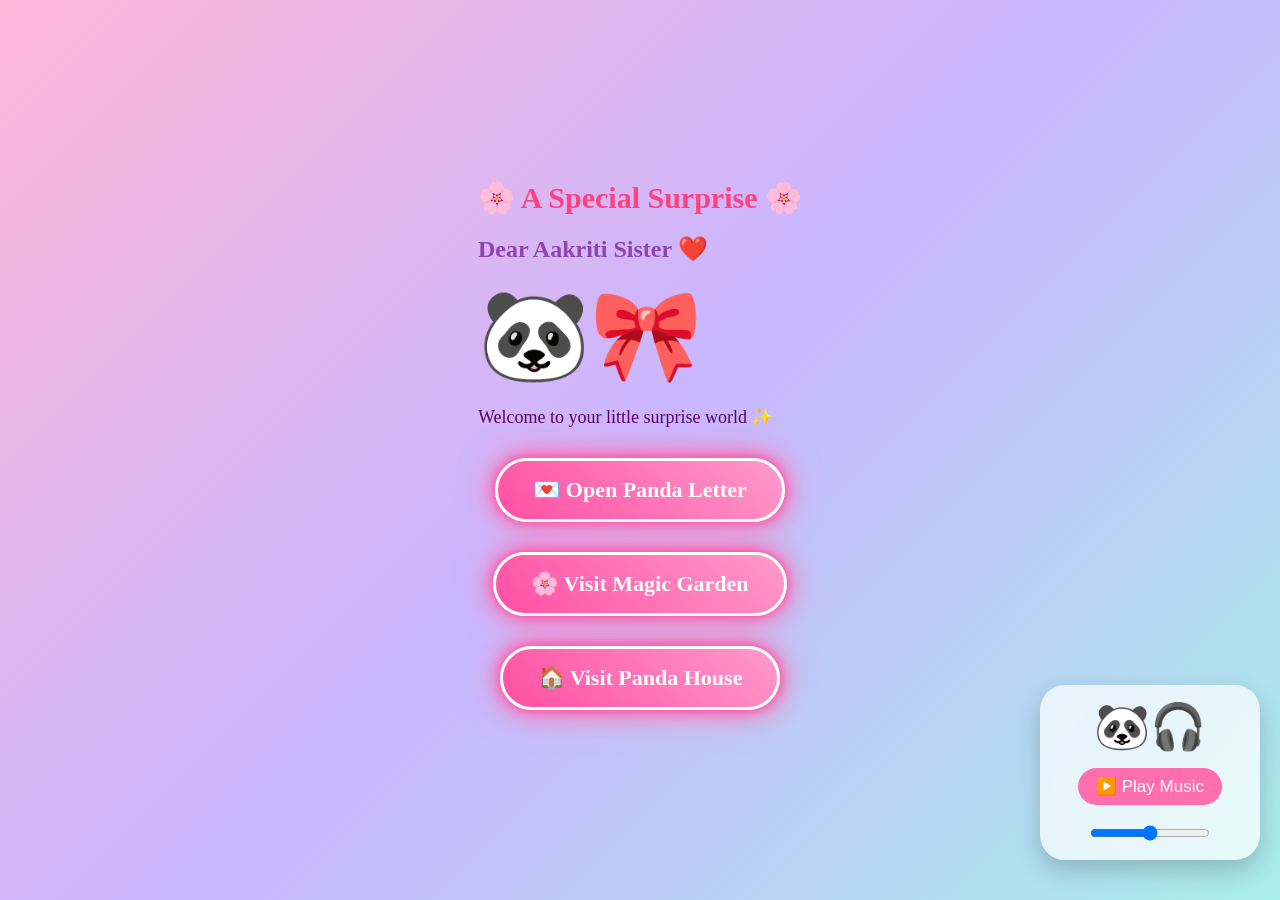
<file: index.html>
<!DOCTYPE html>
<html>

<head>

<meta charset="UTF-8">

<meta name="viewport" content="width=device-width, initial-scale=1.0">

<title>Aakriti Sister Surprise 🐼💖</title>

<link rel="stylesheet" href="style.css">

</head>


<body>


<div class="container">


<h1>
🌸 A Special Surprise 🌸
</h1>


<h2>
Dear Aakriti Sister ❤️
</h2>


<div class="panda">
🐼🎀
</div>


<p>
Welcome to your little surprise world ✨
</p>


<!-- Panda Music Player -->

<div class="panda-player">

    <div class="music-panda" id="panda">
        🐼🎧
    </div>

    <button onclick="toggleMusic()" id="musicBtn">
        ▶️ Play Music
    </button>

    <br><br>

    <input 
    type="range"
    id="volume"
    min="0"
    max="1"
    step="0.1"
    value="0.5">


    <audio id="music" loop>

        <source src="music/song.wav" type="audio/wav">

    </audio>


</div>



<!-- Open Letter Button -->

<a href="letter.html" class="open-letter-btn">

💌 Open Panda Letter

</a>



<!-- Extra pages -->

<a href="garden.html" class="open-letter-btn">

🌸 Visit Magic Garden

</a>



<a href="panda-house.html" class="open-letter-btn">

🏠 Visit Panda House

</a>



</div>



<script src="script.js"></script>


</body>

</html>
</file>
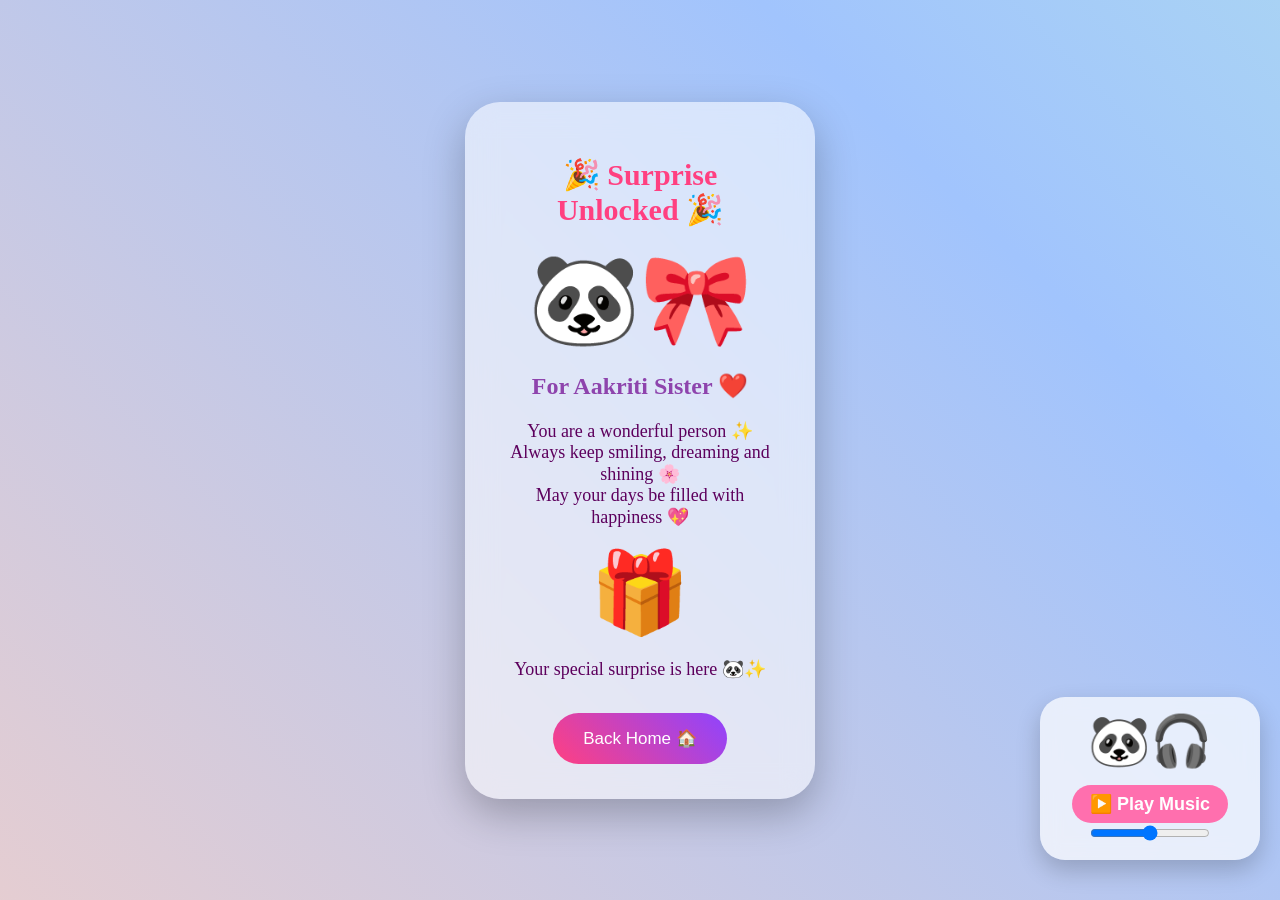
<file: final.html>
<!DOCTYPE html>
<html>

<head>
<meta charset="UTF-8">
<title>Final Surprise 🌈</title>
<link rel="stylesheet" href="style.css">
</head>

<body>

<div class="rainbow-bg"></div>

<div class="card final-card">

<h1>🎉 Surprise Unlocked 🎉</h1>

<div class="celebrate-panda">
🐼🎀
</div>

<h2>
For Aakriti Sister ❤️
</h2>

<p class="final-message">
You are a wonderful person ✨<br>
Always keep smiling, dreaming and shining 🌸<br>
May your days be filled with happiness 💖
</p>

<div class="gift-animation">
🎁
</div>

<p>
Your special surprise is here 🐼✨
</p>

<button onclick="location.href='index.html'">
Back Home 🏠
</button>

</div>
<div class="panda-player">

<div class="panda-face" id="panda">
🐼🎧
</div>

<button onclick="playMusic()" id="musicText">
▶️ Play Music
</button>

<input 
type="range" 
id="volume"
min="0"
max="1"
step="0.1"
value="0.5">

<audio id="bgMusic" loop>
    <source src="music/song.wav" type="audio/wav">
</audio>

</div>

<script src="script.js"></script>
</body>
</html>
</file>
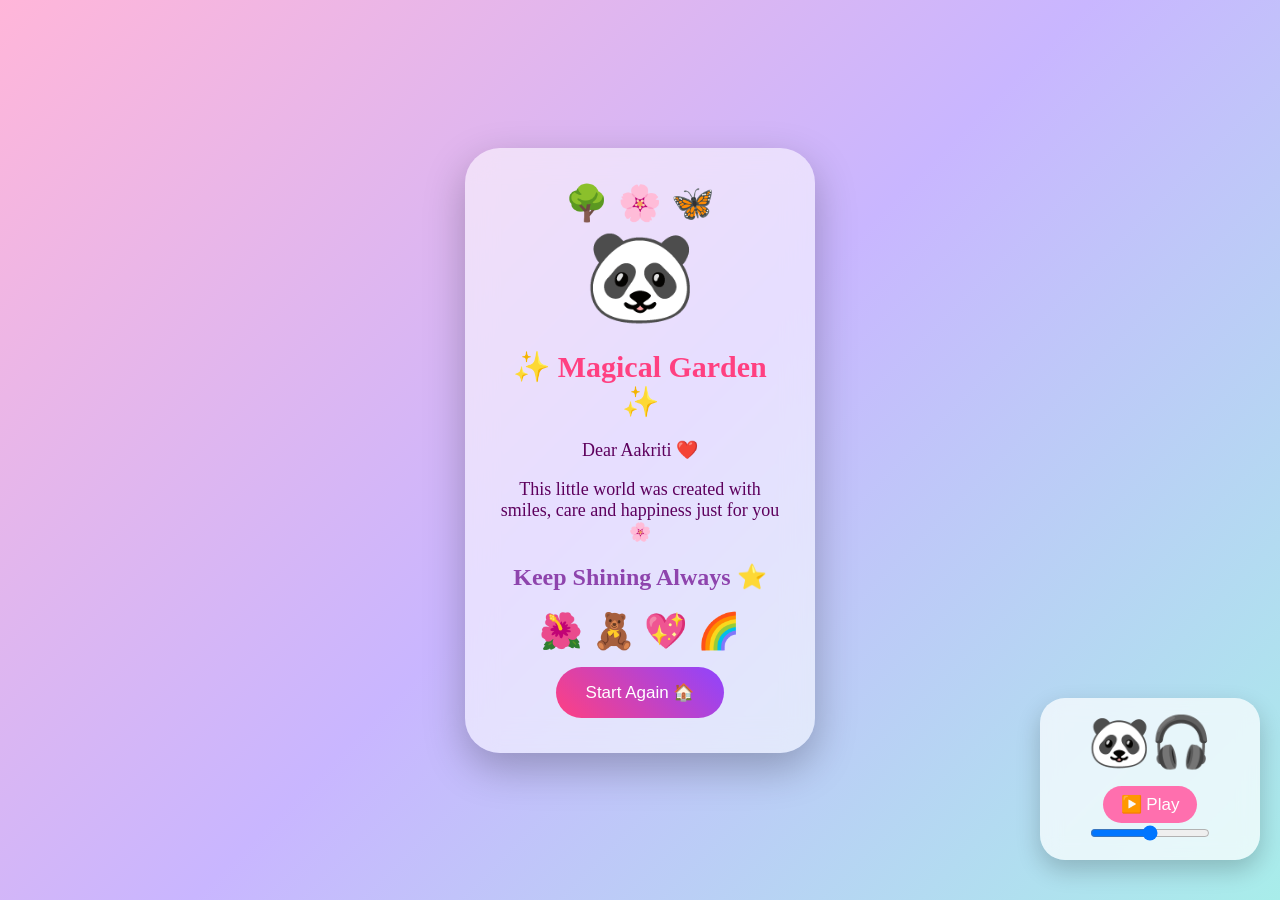
<file: garden.html>
<!DOCTYPE html>
<html>

<head>
<meta charset="UTF-8">
<title>Magic Garden 🌸</title>
<link rel="stylesheet" href="style.css">
</head>

<body>

<div class="card garden-card">

<div class="garden-items">
🌳 🌸 🦋
</div>

<div class="panda-garden">
🐼
</div>

<h1>
✨ Magical Garden ✨
</h1>

<p>
Dear Aakriti ❤️
</p>

<p>
This little world was created with smiles,
care and happiness just for you 🌸
</p>

<h2>
Keep Shining Always ⭐
</h2>

<div class="garden-items">
🌺 🧸 💖 🌈
</div>

<button onclick="location.href='index.html'">
Start Again 🏠
</button>

</div>
<div class="panda-player">

<div class="panda-face" id="panda">
🐼🎧
</div>

<button onclick="toggleMusic()" id="musicBtn">
▶️ Play
</button>

<input 
type="range" 
id="volume"
min="0"
max="1"
step="0.1"
value="0.5">

<audio id="music" loop>
<source src="music/song.wav" type="audio/wav">
</audio>

</div>

<script src="script.js"></script>
</body>

</html>
</file>
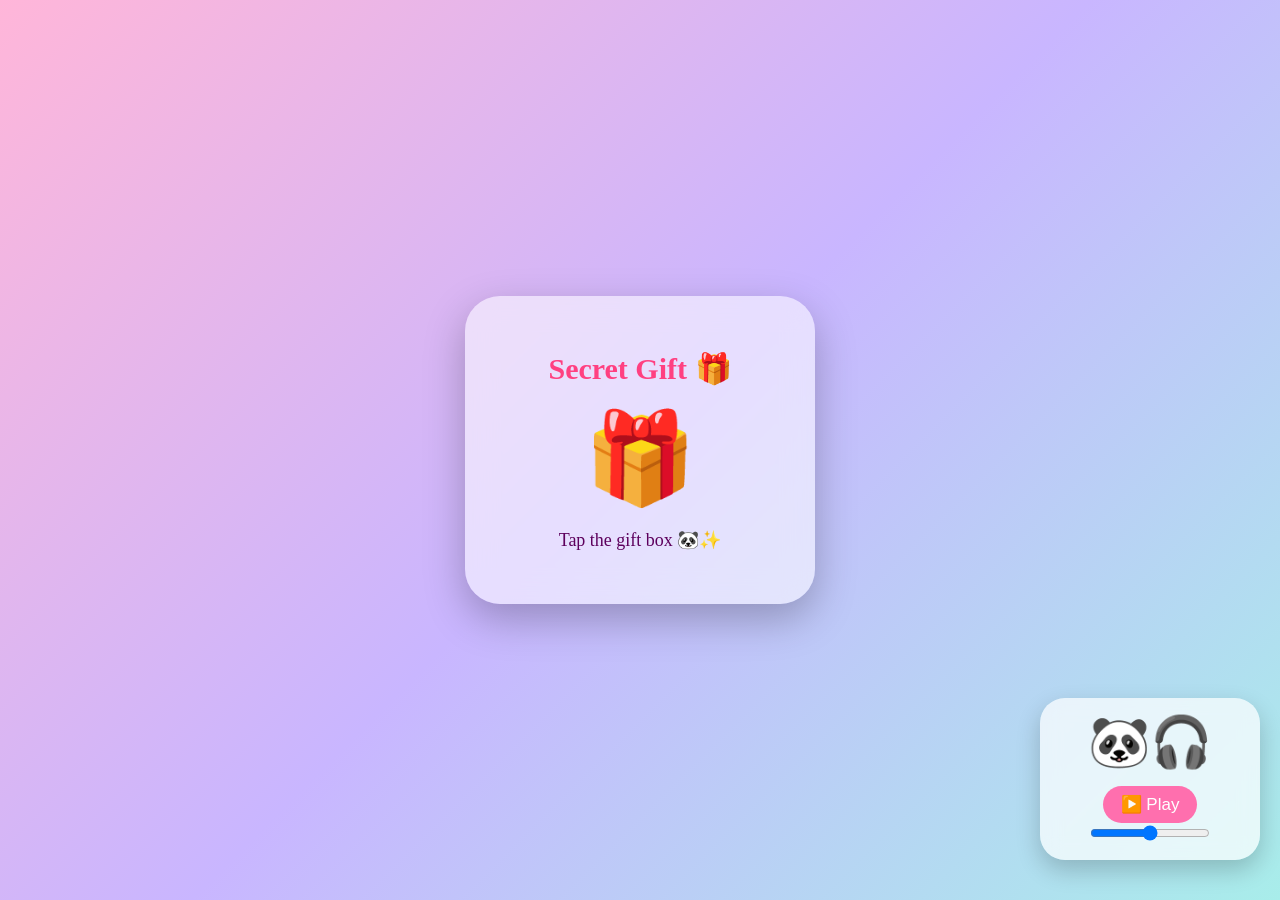
<file: gift.html>
<!DOCTYPE html>
<html>

<head>
<meta charset="UTF-8">
<title>Secret Gift 🎁</title>
<link rel="stylesheet" href="style.css">
</head>

<body>

<div class="card">

<h1>Secret Gift 🎁</h1>

<div class="gift-box" onclick="openGift()">
🎁
</div>

<p id="giftText">
Tap the gift box 🐼✨
</p>

</div>

<script>

function openGift(){

let box = document.querySelector(".gift-box");

box.innerHTML="🎉💖";

document.getElementById("giftText").innerHTML =
"Surprise! A special gift for Aakriti Sister 🌸🐼";

}

</script>
<div class="panda-player">

<div class="panda-face" id="panda">
🐼🎧
</div>

<button onclick="toggleMusic()" id="musicBtn">
▶️ Play
</button>

<input 
type="range" 
id="volume"
min="0"
max="1"
step="0.1"
value="0.5">

<audio id="music" loop>
<source src="music/song.wav" type="audio/wav">
</audio>

</div>

<script src="script.js"></script>
</body>

</html>
</file>
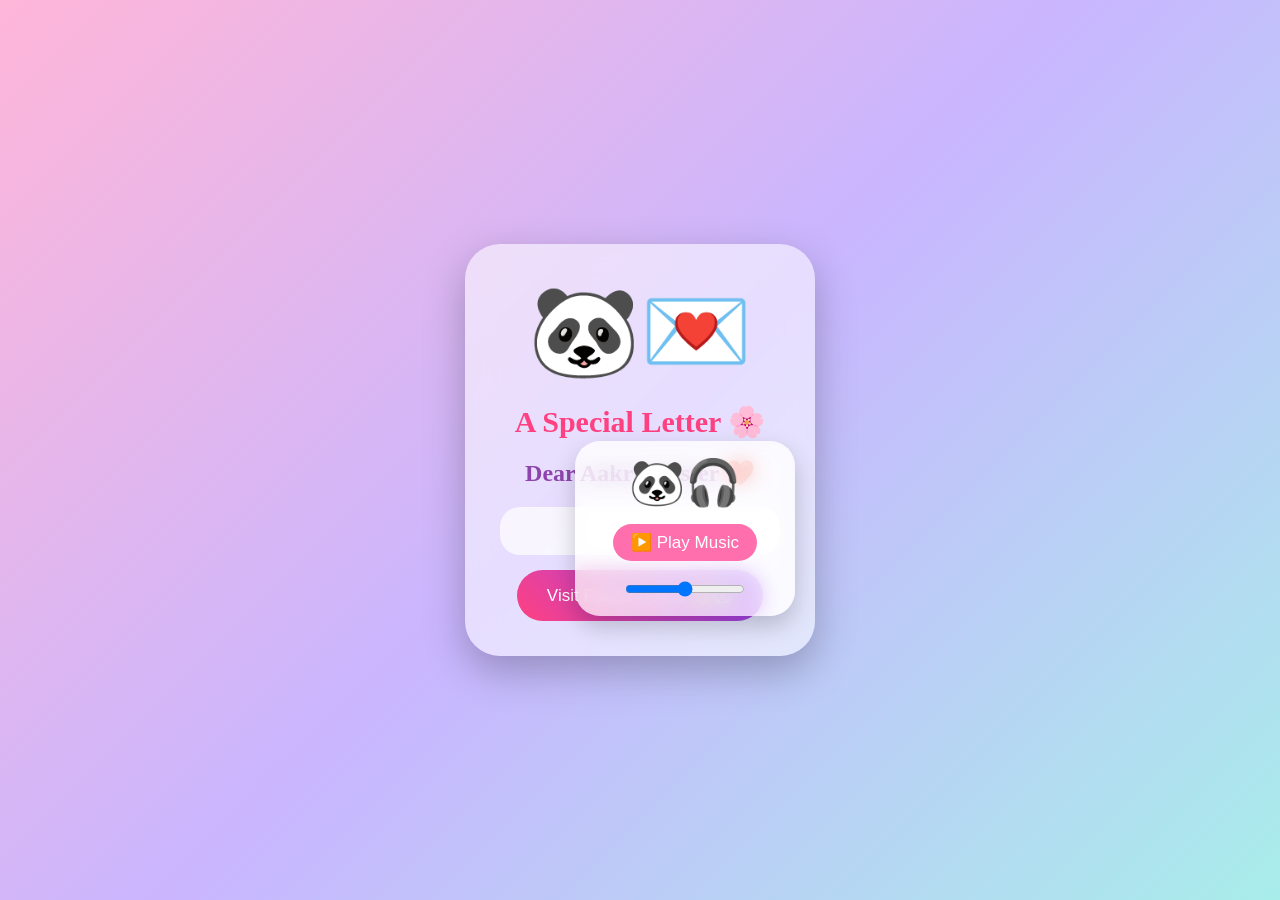
<file: letter.html>
<!DOCTYPE html>
<html>

<head>
<meta charset="UTF-8">
<title>Aakriti Sister ❤️</title>
<link rel="stylesheet" href="style.css">
</head>

<body>

<div class="card letter-card">

<div class="panda-letter">
🐼💌
</div>

<h1>
A Special Letter 🌸
</h1>

<h2>
Dear Aakriti Sister ❤️
</h2>

<div class="letter">
    <p id="typing"></p>
</div>

<button onclick="location.href='panda-house.html'">
Visit Panda House 🏠🐼
</button>

<div class="panda-player">

    <div class="music-panda" id="panda">
        🐼🎧
    </div>

    <button onclick="toggleMusic()" id="musicBtn">
        ▶️ Play Music
    </button>

    <br><br>

    <input
    type="range"
    id="volume"
    min="0"
    max="1"
    step="0.1"
    value="0.5">

    <audio id="music" loop>
        <source src="music/song.wav" type="audio/wav">
    </audio>

</div>

<script src="script.js"></script>

</body>
</html>
</file>
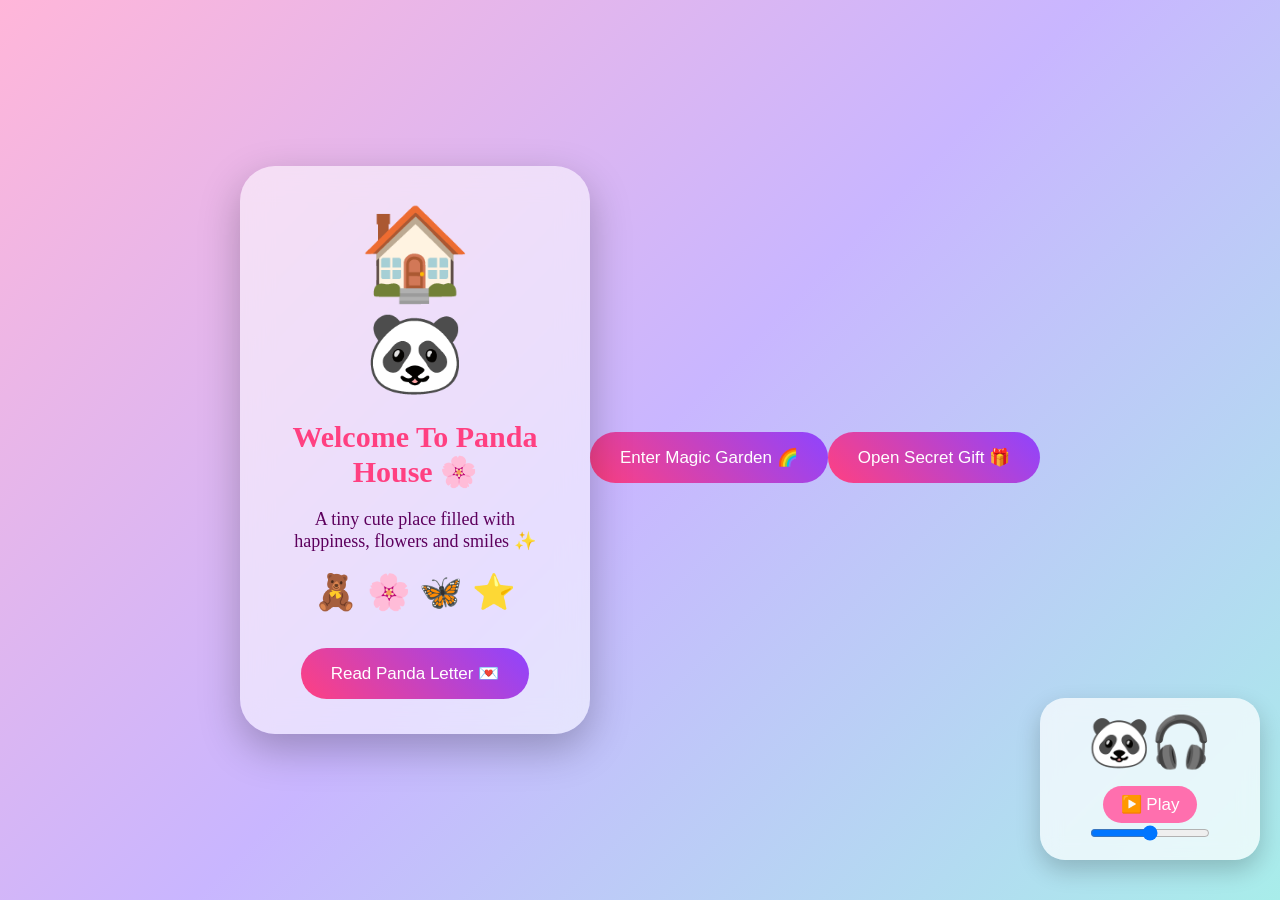
<file: panda-house.html>
<!DOCTYPE html>
<html>

<head>
<meta charset="UTF-8">
<title>Panda House 🐼</title>
<link rel="stylesheet" href="style.css">
</head>

<body>

<div class="card house-card">

<div class="house">
🏠
</div>

<div class="panda-house">
🐼
</div>

<h1>
Welcome To Panda House 🌸
</h1>

<p>
A tiny cute place filled with happiness,
flowers and smiles ✨
</p>

<div class="toys">
🧸 🌸 🦋 ⭐
</div>

<button onclick="location.href='letter.html'">
Read Panda Letter 💌
</button>

</div>
<div class="panda-player">

<div class="panda-face" id="panda">
🐼🎧
</div>

<button onclick="toggleMusic()" id="musicBtn">
▶️ Play
</button>

<input 
type="range" 
id="volume"
min="0"
max="1"
step="0.1"
value="0.5">

<audio id="music" loop>
<source src="music/song.wav" type="audio/wav">
</audio>

</div>

<script src="script.js"></script>
</body>
</html>
<button onclick="location.href='garden.html'">
Enter Magic Garden 🌈
</button>
<button onclick="location.href='gift.html'">
Open Secret Gift 🎁
</button>
</file>
<file: style.css>
* {
    box-sizing: border-box;
}

body {
    min-height: 100vh;
    margin: 0;
    display: flex;
    justify-content: center;
    align-items: center;
    background: linear-gradient(135deg, #ffb6d9, #c9b6ff, #a8edea);
    font-family: "Comic Sans MS", cursive;
    overflow: hidden;
}

.card {
    width: 350px;
    padding: 35px;
    text-align: center;
    background: rgba(255,255,255,0.55);
    border-radius: 35px;
    box-shadow: 0 15px 40px rgba(0,0,0,0.25);
    backdrop-filter: blur(15px);
    animation: appear 1.5s ease;
}

.panda {
    font-size: 90px;
    animation: pandaMove 2s infinite;
}

.toy {
    font-size: 50px;
    animation: bounce 1.5s infinite;
}

h1 {
    color: #ff4081;
    font-size: 30px;
}

h2 {
    color: #8e44ad;
}

p {
    color: #5d005d;
    font-size: 18px;
}

.gift {
    font-size: 70px;
    cursor: pointer;
    animation: shake 2s infinite;
}

button {
    margin-top: 15px;
    padding: 15px 30px;
    border: none;
    border-radius: 50px;
    color: white;
    font-size: 17px;
    background: linear-gradient(45deg,#ff4081,#8e44ff);
    cursor: pointer;
}

button:hover {
    transform: scale(1.1);
}

.floating {
    position: absolute;
    top: 20px;
    font-size: 30px;
    animation: float 3s infinite;
}


@keyframes pandaMove {
    50% {
        transform: translateY(-15px);
    }
}

@keyframes bounce {
    50% {
        transform: translateY(-20px);
    }
}

@keyframes shake {
    0%,100% {
        transform: rotate(0);
    }
    50% {
        transform: rotate(10deg);
    }
}

@keyframes float {
    50% {
        transform: translateY(20px);
    }
}

@keyframes appear {
    from {
        opacity:0;
        transform:scale(0.5);
    }
    to {
        opacity:1;
        transform:scale(1);
    }
}
.open {
    animation: openGift 0.8s;
}

.heart {
    position: absolute;
    bottom: 0;
    font-size: 25px;
    animation: fly 3s linear;
}

@keyframes openGift {

    50% {
        transform: scale(1.5) rotate(15deg);
    }

    100% {
        transform: scale(1);
    }
}

@keyframes fly {

    from {
        transform: translateY(0);
        opacity: 1;
    }

    to {
        transform: translateY(-90vh);
        opacity: 0;
    }
}
.letter-card {
    animation: letterOpen 1.5s ease;
}

.panda-letter {
    font-size: 90px;
    animation: pandaBounce 2s infinite;
}

.letter {
    background: rgba(255,255,255,0.7);
    padding: 15px;
    border-radius: 20px;
    margin-top: 15px;
    animation: glow 2s infinite;
}

@keyframes pandaBounce {
    50% {
        transform: translateY(-15px);
    }
}

@keyframes letterOpen {
    from {
        opacity:0;
        transform: rotateY(90deg);
    }
    to {
        opacity:1;
        transform: rotateY(0);
    }
}

@keyframes glow {
    50% {
        box-shadow: 0 0 20px pink;
    }
}
.secret {
    color: #ff4081;
    text-decoration: none;
    font-size: 18px;
}
.house {
    font-size: 90px;
    animation: houseMove 3s infinite;
}

.panda-house {
    font-size: 80px;
    animation: pandaDance 2s infinite;
}

.toys {
    font-size: 35px;
    margin: 20px;
    animation: sparkle 2s infinite;
}

@keyframes houseMove {
    50% {
        transform: translateY(-10px);
    }
}

@keyframes pandaDance {
    50% {
        transform: rotate(10deg);
    }
}

@keyframes sparkle {
    50% {
        transform: scale(1.2);
    }
}
.garden-items {
    font-size: 35px;
    animation: gardenMove 3s infinite;
}

.panda-garden {
    font-size: 90px;
    animation: pandaWave 2s infinite;
}

.garden-card {
    animation: gardenOpen 2s ease;
}

@keyframes gardenMove {
    50% {
        transform: translateY(-15px);
    }
}

@keyframes pandaWave {
    50% {
        transform: rotate(8deg);
    }
}

@keyframes gardenOpen {
    from {
        opacity:0;
        transform:scale(0.5);
    }
    to {
        opacity:1;
        transform:scale(1);
    }
}
.panda-player {
    margin: 20px auto;
    width: 220px;
    padding: 15px;
    background: linear-gradient(45deg,#ff9acb,#c9b6ff);
    border-radius: 50px;
    cursor: pointer;
    box-shadow: 0 8px 25px rgba(0,0,0,0.2);
    animation: playerFloat 2s infinite;
}

.music-panda {
    font-size: 45px;
}

#musicText {
    color: white;
    font-size: 18px;
    font-weight: bold;
}

.panda-player:active {
    transform: scale(0.9);
}

@keyframes playerFloat {
    50% {
        transform: translateY(-8px);
    }
}
.heart {
    position: fixed;
    bottom: -30px;
    font-size: 25px;
    animation: floatHeart 6s linear infinite;
    pointer-events: none;
    z-index: 10;
}

@keyframes floatHeart {

    0% {
        transform: translateY(0) rotate(0deg);
        opacity: 1;
    }

    100% {
        transform: translateY(-100vh) rotate(360deg);
        opacity: 0;
    }

}
.star {
    position: fixed;
    color: white;
    font-size: 20px;
    animation: twinkle 2s infinite alternate;
    pointer-events: none;
}

@keyframes twinkle {
    from {
        opacity: 0.3;
        transform: scale(0.8);
    }

    to {
        opacity: 1;
        transform: scale(1.3);
    }
}


.cloud {
    position: fixed;
    font-size: 50px;
    animation: moveCloud 15s linear infinite;
    pointer-events: none;
}

@keyframes moveCloud {

    from {
        left: -100px;
    }

    to {
        left: 100%;
    }

}
.butterfly {
    position: fixed;
    font-size: 30px;
    animation: fly 8s linear infinite;
}

@keyframes fly {

    0% {
        left:-50px;
        top:70%;
    }

    50% {
        top:30%;
    }

    100% {
        left:100%;
        top:60%;
    }

}
.gift-box {
    font-size: 90px;
    cursor: pointer;
    animation: bounceGift 2s infinite;
}

@keyframes bounceGift {

    0%,100% {
        transform: translateY(0);
    }

    50% {
        transform: translateY(-20px);
    }

}

.gift-box:active {
    transform: scale(1.2);
}
.rainbow-bg {
    position: fixed;
    width: 100%;
    height: 100%;
    background: linear-gradient(
        45deg,
        #ff9a9e,
        #fad0c4,
        #a1c4fd,
        #c2ffd8,
        #ffd1ff
    );
    background-size: 400% 400%;
    animation: rainbowMove 10s infinite;
    z-index: -1;
}

@keyframes rainbowMove {
    0% {
        background-position: 0% 50%;
    }

    50% {
        background-position: 100% 50%;
    }

    100% {
        background-position: 0% 50%;
    }
}


.celebrate-panda {
    font-size: 90px;
    animation: pandaJump 2s infinite;
}

@keyframes pandaJump {

    50% {
        transform: translateY(-20px) rotate(5deg);
    }

}


.gift-animation {
    font-size: 80px;
    animation: giftOpen 1.5s infinite;
}

@keyframes giftOpen {

    50% {
        transform: scale(1.3) rotate(10deg);
    }

}


.final-message {
    animation: fadeIn 3s;
}

@keyframes fadeIn {

    from {
        opacity:0;
    }

    to {
        opacity:1;
    }

}
.panda-player {
    position: fixed;
    bottom: 20px;
    right: 20px;
    background: rgba(255,255,255,0.7);
    padding: 15px;
    border-radius: 25px;
    text-align:center;
    backdrop-filter: blur(10px);
    box-shadow:0 10px 25px rgba(0,0,0,0.2);
}


.panda-face {
    font-size:50px;
    transition:0.3s;
}


.playing {
    animation: pandaDance 1s infinite;
}


@keyframes pandaDance {

    50% {
        transform: rotate(10deg) scale(1.1);
    }

}


.panda-player button {

    border:none;
    border-radius:20px;
    padding:8px 18px;
    background:#ff6fae;
    color:white;
    cursor:pointer;

}


#volume {
    width:120px;
}
<div class="panda-player">

<div class="panda-face" id="panda">
🐼🎧
</div>

<button onclick="toggleMusic()" id="musicBtn">
▶️ Play
</button>

<input 
type="range" 
id="volume"
min="0"
max="1"
step="0.1"
value="0.5">

<audio id="music" loop>
<source src="music/song.wav" type="audio/wav">
</audio>

</div>

<script src="script.js"></script>
.open-letter-btn {
    display: block;
    width: fit-content;
    margin: 30px auto;
    padding: 15px 30px;
    background: linear-gradient(45deg, #ff69b4, #ffb6c1);
    color: white;
    text-decoration: none;
    border-radius: 30px;
    font-size: 20px;
    font-weight: bold;
    box-shadow: 0 8px 20px rgba(255,105,180,0.4);
    transition: 0.3s;
}

.open-letter-btn:hover {
    transform: scale(1.08);
}
.open-letter-btn {

    display: block;
    width: fit-content;

    margin: 30px auto;

    padding: 16px 35px;

    background: linear-gradient(45deg, #ff4fa3, #ff9acb);

    color: white;

    text-decoration: none;

    font-size: 22px;

    font-weight: bold;

    border-radius: 40px;

    border: 3px solid white;

    box-shadow:
    0 0 10px #ff4fa3,
    0 0 25px #ff4fa3,
    0 0 40px #ff9acb;

    animation: letterGlow 2s infinite;

    transition: 0.3s;

}


.open-letter-btn:hover {

    transform: scale(1.1);

}


@keyframes letterGlow {

    0% {

        box-shadow:
        0 0 10px #ff4fa3;

    }

    50% {

        box-shadow:
        0 0 30px #ff4fa3,
        0 0 50px #ff9acb;

    }

    100% {

        box-shadow:
        0 0 10px #ff4fa3;

    }

}
</file>
